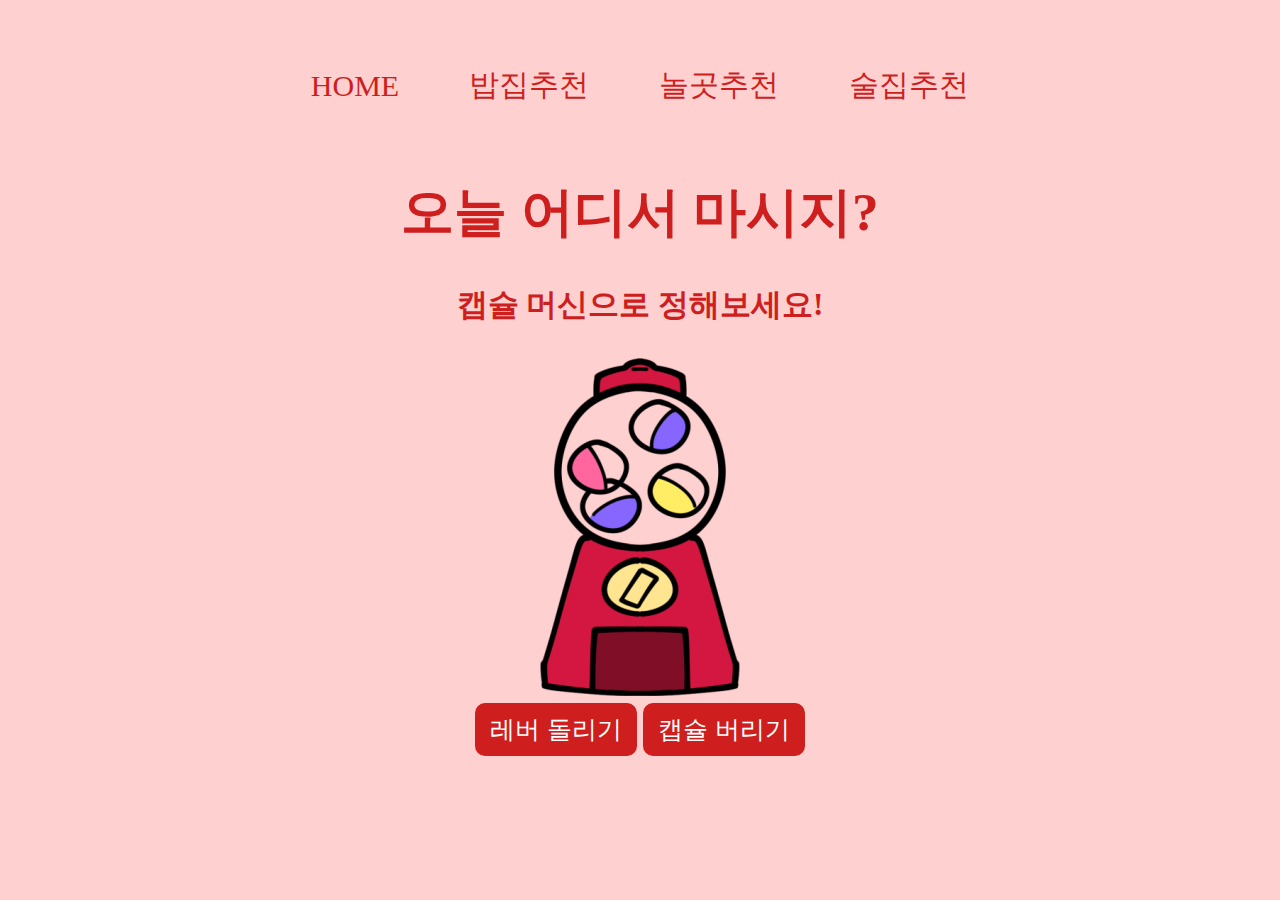
<file: drink.html>
<!DOCTYPE html>
<html lang="en">
    <head>
        <meta charset="UTF-8" />
        <meta http-equiv="X-UA-Compatible" content="IE=edge" />
        <meta name="viewport" content="width=device-width, initial-scale=1.0" />
        <title>술집 추천해드립니다!</title>
        <link rel="stylesheet" href="drink.css" />
    </head>

    <body>
        <header>
            <nav class="menu">
                <ul>
                    <li><a href="index.html"> HOME </a></li>
                    <li><a href="meal.html"> 밥집추천 </a></li>
                    <li><a href="play.html"> 놀곳추천 </a></li>
                    <li><a href="drink.html"> 술집추천 </a></li>
                </ul>
            </nav>
        </header>
        <div class="container">
            <div class="title">
                <h1>오늘 어디서 마시지?</h1>
                <div class="sub">
                    <h3>캡슐 머신으로 정해보세요!</h3>
                </div>
            </div>

            <img id="lottery" src="illust.png" alt="" />

            <div class="button">
                <span id="btn">
                    <button onclick="lottery()">레버 돌리기</button>
                </span>
                <span id="btn2">
                    <button onclick="window.location.href=window.location.href">캡슐 버리기</button>
                </span>
            </div>
        </div>
    </body>
    <script>
        function lottery() {
            const container = document.querySelector('.container');
            const images = [
                'cap1.png',
                'cap2.png',
                'cap3.png',
                'cap4.png',
                'cap5.png',
                'cap6.png',
                'cap7.png',
                'cap8.png',
                'cap9.png',
            ];
            const chosenImage = images[Math.floor(Math.random() * images.length)];
            const newimg = document.createElement('img');
            newimg.src = `${chosenImage}`;
            console.log(newimg);
            const btn = document.getElementById('btn');
            document.body.appendChild(newimg);
        }
    </script>
</html>
</file>
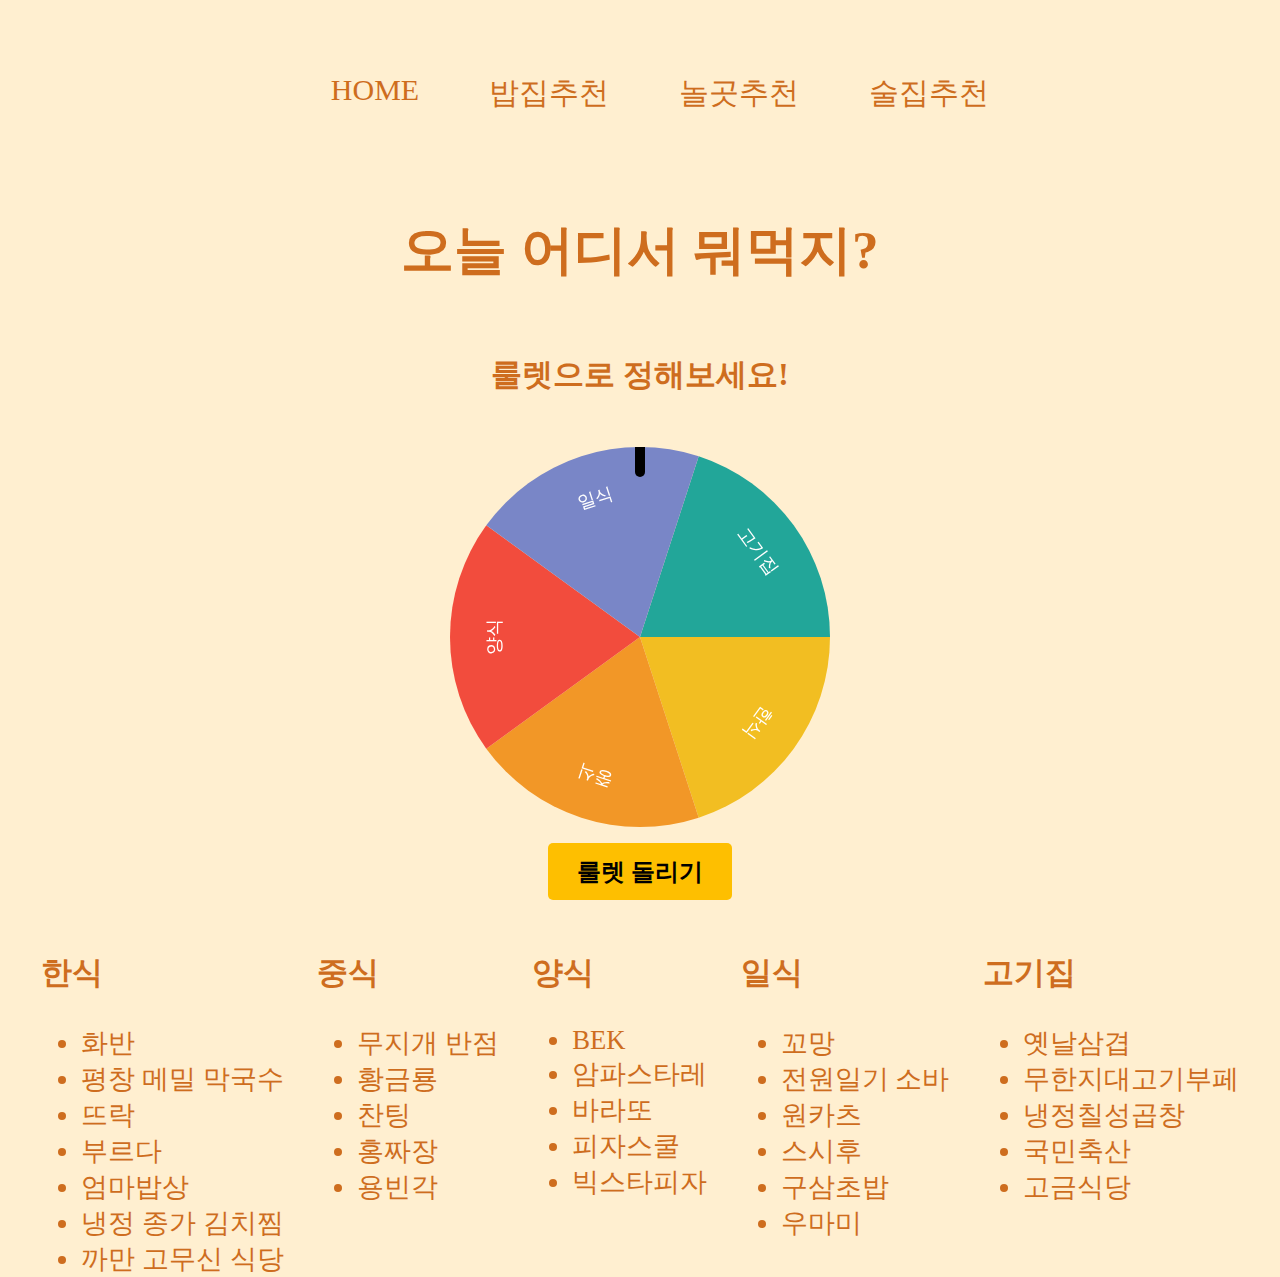
<file: meal.html>
<!DOCTYPE html>
<html lang="en">
    <head>
        <meta charset="UTF-8" />
        <meta http-equiv="X-UA-Compatible" content="IE=edge" />
        <meta name="viewport" content="width=device-width, initial-scale=1.0" />
        <title>밥집 추천해드립니다!</title>
        <link rel="stylesheet" type="text/css" href="meal.css" />
    </head>
    <body>
        <header>
            <nav class="menu">
                <ul>
                    <li><a href="index.html"> HOME </a></li>
                    <li><a href="meal.html"> 밥집추천 </a></li>
                    <li><a href="play.html"> 놀곳추천 </a></li>
                    <li><a href="drink.html"> 술집추천 </a></li>
                </ul>
            </nav>
        </header>
        <div class="title">
            <h1>오늘 어디서 뭐먹지?</h1>
            <h3>룰렛으로 정해보세요!</h3>
        </div>
        <div class="container">
            <div class="roulette-container">
                <div class="roulette">
                    <canvas width="380" height="380"></canvas>
                    <button onclick="rotate()">룰렛 돌리기</button>
                </div>
            </div>
            <div class="category">
                <div class="category-container">
                    <h3>한식</h3>
                    <ul>
                        <li>화반</li>
                        <li>평창 메밀 막국수</li>
                        <li>뜨락</li>
                        <li>부르다</li>
                        <li>엄마밥상</li>
                        <li>냉정 종가 김치찜</li>
                        <li>까만 고무신 식당</li>
                    </ul>
                </div>
                <div class="category-container">
                    <h3>중식</h3>
                    <ul>
                        <li>무지개 반점</li>
                        <li>황금룡</li>
                        <li>찬팅</li>
                        <li>홍짜장</li>
                        <li>용빈각</li>
                    </ul>
                </div>

                <div class="category-container">
                    <h3>양식</h3>
                    <ul>
                        <li>BEK</li>
                        <li>암파스타레</li>
                        <li>바라또</li>
                        <li>피자스쿨</li>
                        <li>빅스타피자</li>
                    </ul>
                </div>

                <div class="category-container">
                    <h3>일식</h3>
                    <ul>
                        <li>꼬망</li>
                        <li>전원일기 소바</li>
                        <li>원카츠</li>
                        <li>스시후</li>
                        <li>구삼초밥</li>
                        <li>우마미</li>
                    </ul>
                </div>

                <div class="category-container">
                    <h3>고기집</h3>
                    <ul>
                        <li>옛날삼겹</li>
                        <li>무한지대고기부페</li>
                        <li>냉정칠성곱창</li>
                        <li>국민축산</li>
                        <li>고금식당</li>
                    </ul>
                </div>
            </div>
        </div>
    </body>
    <script>
        const $c = document.querySelector('canvas'); //html 문서 내의 canvas요소 선택 후 $c변수에 할당
        const ctx = $c.getContext(`2d`); //캔버스 요소의 2d그래픽 컨텍스트 가져오기

        const category = ['한식', '중식', '양식', '일식', '고기집']; //항목 설정
        const colors = ['#22A699', '#F2BE22', '#F29727', '#F24C3D', '#7986C7']; //항목 색 설정

        const newMake = () => {
            //newMake 함수 정의 후 캔버스 중점 위치 잡기.
            const [cw, ch] = [$c.width / 2, $c.height / 2]; //cw = 캔버스 가로 절반, ch = 캔버스 세로 절반
            const arc = Math.PI / (category.length / 2); //캔버스의 width, height 절반의 값을 통해서 알 수 있음

            //룰렛 배경 그리기
            for (let i = 0; i < category.length; i++) {
                //카테고리 배열의 반복 의미
                ctx.beginPath(); //새로운 도형 그릴 준비(캔버스 컨텍스트 초기화)
                ctx.fillStyle = colors[i % colors.length]; //배열을 순환하면서 배경색 지정
                ctx.moveTo(cw, ch); //현재 위치 지정, 룰렛의 중심 좌표인 cw,ch 사용하여 시작점 설정
                ctx.arc(cw, ch, cw, arc * (i - 1), arc * i); //호(arc) 그리기 (룰렛의 캔버스 너비와 높이 절반을 기준으로 함)
                ctx.fill(); //도형 색 채우기
                ctx.closePath(); //도형 그리기 종료
            }

            ctx.fillStyle = '#fff'; //룰렛 안 글자 색 (흰색)
            ctx.font = '18px Pretendard'; //텍스트 크기와 글꼴
            ctx.textAlign = 'center'; //텍스트를 가운데 정렬

            for (let i = 0; i < category.length; i++) {
                const angle = arc * i + arc / 2; //각 카테고리의 각도 계산(한식, 중식 등)

                ctx.save(); //현재 캔버스 상태 저장

                ctx.translate(cw + Math.cos(angle) * (cw - 50), ch + Math.sin(angle) * (ch - 50)); //캔버스의 중심점을 카테고리 위치로 이동(회전 및 텍스트 위치 지정 용이)

                ctx.rotate(angle + Math.PI / 2); //캔버스를 현재 카테고리 각도에 따라 회전시킴, Math.PI / 2는 룰렛 섹션의 텍스트 수직 정렬

                //현재 카테고리의 텍스트를 그림. category[i]현재 카테고리의 문자열, split(' ')공백을 기준으로 문자열을 나눔
                //forEach루프를 사용 분리된 각 단어를 순회, ctx.fillText는함수를 호출 후 텍스트그림, 0은 x좌표 오프셋, 30*j는 각 단어의 y좌표 오프셋 따라서 각 단어는 30픽셀 간격으로 그려짐
                category[i].split(' ').forEach((text, j) => {
                    ctx.fillText(text, 0, 30 * j);
                });

                ctx.restore(); //이전에 저장한 캔버스 상태로 복구
            }
        };

        const rotate = () => {
            $c.style.transform = `initial`;
            $c.style.transition = `initial`;

            setTimeout(() => {
                const ran = Math.floor(Math.random() * category.length);

                const arc = 360 / category.length;
                const rotate = ran * arc + 3600 + arc * 2 - arc / 4;

                $c.style.transform = `rotate(-${rotate}deg)`;
                $c.style.transition = `2s`;

                setTimeout(() => alert(`오늘의 메뉴는?! ${category[ran]} 어떠신가요?`), 2000);
            }, 1);
        };

        newMake();
    </script>
</html>
</file>
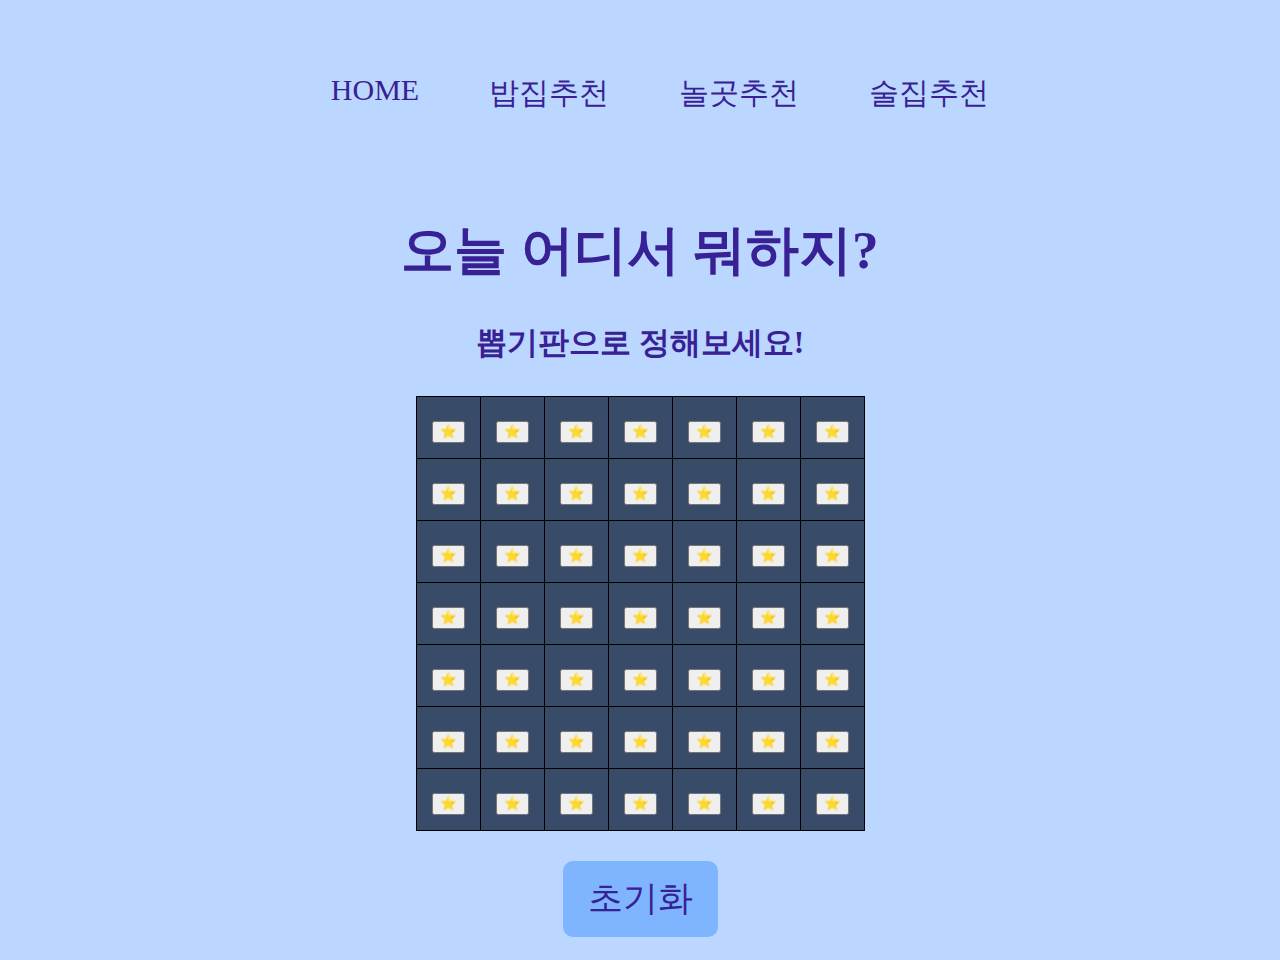
<file: play.html>
<!DOCTYPE html>
<html lang="en">
<head>
  <meta charset="UTF-8">
  <meta http-equiv="X-UA-Compatible" content="IE=edge">
  <meta name="viewport" content="width=device-width, initial-scale=1.0">
  <title>놀 곳 추천해드립니다!</title>
  <link rel="stylesheet" href="randomplay.css">
</head>
<body>
        <div class="main-container">
          <header id = "header">
            <nav class="menu">
              <ul>
                <li><a href="index.html" <b>HOME</b></a></li>
                <li><a href="meal.html" <b>밥집추천</b></a></li>
                <li><a href="play.html" <b>놀곳추천</b></a></li>
                <li><a href="drink.html"<b>술집추천</b></a></li>
              </ul>
            </nav>
          </header>
        </head>
        <body onload="createTable()">
          <div class="title">
            <h1>오늘 어디서 뭐하지?</h1>
            <div class="sub">
              <h3>
                뽑기판으로 정해보세요!
              </h3>
            </div>
          
          </div>
          <div id="elements" style="display: none;">
            <button>홈즈앤루팡 서면점 - 보드게임카페 </button>
            <button>이스케이프탑 부산점 - 방탈출카페</button>
            <button>런닝맨 - 부산점테마파크</button>
            <button>놀이똥산 - 부산점테마파크</button>
            <button>심심푸리 서면본점 - 만화방</button>
            <button>캐니언파크 - 부산동물원</button>
            <button>CGV 서면삼정타워 - 영화관</button>
            <button>롯데시네마 서면 - 영화관</button>
            <button>케이락볼링장 - 볼링장</button>
            <button>킴스볼링장 - 볼링장</button>
            <button>MS당구클럽 - 당구장</button>
            <button>스타당구클럽 - 당구장</button>
            <button>서면 남녀공학 - 보세의류</button>
            <button>서면 지하상가 - 서면역</button>
            <button>덕수네애견카페 - 애견카페</button>
            <button>멍프탑 - 애견카페</button>
            <button>레전드히어로즈 부산서면점 - 스크린야구장</button>
            <button>리얼야구존 부산서면점 - 스크린야구장</button>
            <button>명문골프스쿨 - 스크린골프장</button>
            <button>락휴 코인노래연습장 부산 서면점 - 노래방</button>
            <button>혼코노동전노래연습장 - 노래방</button>
            <button>룸즈에이 서면점 - 방탈출카페</button>
            <button>옵티멈존PC카페 서면점 - PC방</button>
            <button>삼보게임랜드 - 오락실</button>
            <button>짱오락실 부산서면점 - 오락실</button>
            <button>롯데백화점 부산본점 - 백화점</button>
            <button>NC백화점 서면점 - 백화점</button>
            <button>쥬디스태화백화점 - 백화점</button>
            <button>성수미술관 부산서면점 - 테마카페</button>
            <button>반지마을 서면일번가점 - 공방</button>
            <button>반지이야기 서면점 - 공방</button>
            <button>향수공방 솔프로젝트 - 공방</button>
            <button>SOMAD가죽공방 - 공방</button>
            <button>증명사진관 스튜디오CK 서면점 - 사진,스튜디오</button>
            <button>비비디스튜디오 부산서면점 - 사진,스튜디오</button>
            <button>시현하다 모먼트 부산서면점 - 사진,스튜디오</button>
            <button>전포카페거리 - 거리,골목</button>
            <button>아이비스PC방 부산동서대점 - PC방</button>
            <button>해피로PC방 부산주례점 - PC방</button>
            <button>에이스당구클럽 - 당구장</button>
            <button>놀숲 부산주례점 - 만화방</button>
            <button>세븐스타코인노래연습장 부산동서대점 - 노래방</button>
            <button>행복골프훈련소 부산주례점 - 실내골프연습장</button>
            <button>블루토 스튜디오 - 셀프,대여스튜디오</button>
            <button>락휴코인노래연습장 냉정역점 - 노래방</button>
            <button>오티티프라이빗 서면점 - 보드카페</button>
            <button>올리브영 서면부전중앙점 - 드럭스토어</button>
            <button>교보문고 부산점 - 서점</button>
            <button>서면미술관 - 미술관</button>
          </div>
          <table id="board">
          </table>
          <div class="button-container">
            <button onclick="resetSelection()">초기화</button>
          </div>
        </div>
</body>

<script>
  var elements = [];
  var selectedElements = [];

  function showPopup(element) {
    var popup = document.createElement("div");
    popup.className = "popup";
    popup.innerHTML = "오늘의 갈 곳: " + element.getAttribute("data-content");
    document.body.appendChild(popup);

    setTimeout(function() {
      popup.parentNode.removeChild(popup);
    }, 2000);
  }

  function createTable() {
    var elementsContainer = document.getElementById("elements");
    var buttons = elementsContainer.getElementsByTagName("button");

    for (var i = 0; i < buttons.length; i++) {
      elements.push(buttons[i].innerHTML);
    }

    var table = document.getElementById("board");
    var index = 0;

    for (var i = 0; i < 7; i++) {
      var row = table.insertRow(i);
      for (var j = 0; j < 7; j++) {
        var cell = row.insertCell(j);
        if (index < elements.length) {
          var button = document.createElement("button");
          button.setAttribute("data-content", elements[index]);
          button.onclick = function() {
            if (selectedElements.includes(this)) {
              alert("이미 선택된 장소 입니다.");
            } else {
              selectedElements.push(this);
              showPopup(this);
            }
          };
          button.innerHTML = "⭐";
          cell.appendChild(button);
          index++;
        }
      }
    }
  }

  function resetSelection() {
    selectedElements = [];
    shuffleElements();
    alert("초기화 되었습니다.");
  }

  function shuffleElements() {
    if (selectedElements.length > 0) {
      alert("이미 뽑으셨습니다. 초기화 버튼을 누르고 다시 시도해주세요.");
      return;
    }

    var currentIndex = elements.length;
    var temporaryValue, randomIndex;

    while (0 !== currentIndex) {
      randomIndex = Math.floor(Math.random() * currentIndex);
      currentIndex -= 1;

      temporaryValue = elements[currentIndex];
      elements[currentIndex] = elements[randomIndex];
      elements[randomIndex] = temporaryValue;
    }
    var table = document.getElementById("board");
    table.innerHTML = "";
    createTable();
  }
</script>

</html>
</file>
<file: drink.css>
* {
    font-family: '여기어때 잘난체 OTF', '맑은고딕', '돋움';
    text-align: center;
}

body {
    background-color: rgb(255, 208, 208);
    color: rgb(206, 30, 30);
    font-size: 20pt;
}

.menu * {
    display: flex;
    flex-direction: row;
    justify-content: center;
    align-items: center;
}

.menu li {
    margin: 35px;
}

.menu li a {
    color: rgb(206, 30, 30);
    text-decoration: none;
}

.menu ul {
    padding-left: 0px;
}

button {
    background-color: rgb(206, 30, 30);
    color: white;
    border: none;
    border-radius: 10px;
    font-size: 25px;
    padding: 10px 15px;
}

button:hover {
    background-color: rgb(247, 88, 88);
}

header {
    font-size: 30px;
}

.main-container {
    display: flex;
    flex-direction: column;
    justify-content: center;
    align-items: center;
}

.title {
    height: 50%;
}
</file>
<file: meal.css>
* {
    font-family: '여기어때 잘난체 OTF', '맑은고딕', '돋움';
}

body {
    background-color: rgb(255, 239, 208);
    color: rgb(206, 109, 30);
    font-size: 20pt;
}

.title {
    display: flex;
    flex-direction: column;
    justify-content: center;
    align-items: center;
}

.main {
    display: flex;
    flex-direction: column;
    justify-content: center;
    align-items: center;
}

.menu {
    display: flex;
    flex-direction: row;
    justify-content: center;
}

.menu li {
    margin: 35px;
}

canvas {
    transition: 2s;
}

.menu * {
    display: flex;
}

.menu li a {
    color: rgb(206, 109, 30);
    text-decoration: none;
}

button {
    background: #febf00;
    margin-top: 1rem;
    padding: 0.8rem 1.8rem;
    border: none;
    font-size: 1.5rem;
    font-weight: bold;
    border-radius: 5px;
    transition: 0.2s;
    cursor: pointer;
}

button:active {
    background: #444;
    color: #f9f9f9;
}

.container {
    display: flex;
    flex-direction: column;
    justify-content: center;
}

.roulette-container {
    display: flex;
    flex-direction: column;
    justify-content: center;
    align-items: center;
    margin-top: 20px;
}

.roulette {
    width: 380px;
    overflow: hidden;
    display: flex;
    flex-direction: column;
    align-items: center;
    position: relative;
}

/* 가상요소 만들기 (룰렛 안 검은 작대기) */

.roulette::before {
    content: '';
    position: absolute;
    width: 10px;
    height: 50px;
    border-radius: 5px;
    background: #000;
    top: -20px;
    left: 50%;
    transform: translateX(-50%);
    z-index: 22;
}

/* 카테고리 설명칸 */

.category {
    display: flex;
    flex-direction: row;
    justify-content: space-evenly;
    align-items: center;
}

.category-container {
    margin-top: 20px;
    height: 1px;
}

header {
    font-size: 30px;
}
</file>
<file: randomplay.css>
* {
    font-family: '여기어때 잘난체 OTF', '맑은고딕', '돋움';
    text-align: center;
}

body {
    background-color: #bbd7ff;
    color: rgb(56, 33, 149);
    font-size: 20pt;
}

.main-container {
    display: flex;
    flex-direction: column;
    justify-content: center;
    align-items: center;
}

.menu * {
    display: flex;
    flex-direction: row;
    justify-content: center;
}

.menu li {
    margin: 35px;
}

.menu li a {
    color: rgb(56, 33, 149);
    text-decoration: none;
}

table {
    border-collapse: collapse;
    background-color: #384c69;
    margin-bottom: 30px;
}

td {
    border: 1px solid black;
    padding: 15px;
    text-align: center;
}

.button-container {
    display: flex;
    flex-direction: column;
    align-items: center;
}

.button-container button {
    margin-bottom: 15px;
    background-color: #7fb4ff;
    color: rgb(56, 33, 149);
    padding: 15px 25px;
    border: none;
    border-radius: 10px;
    cursor: pointer;
    font-size: 1.3em;
}

.button-container button:hover {
    background-color: rgb(148, 208, 238);
}

.popup {
    position: fixed;
    top: 50%;
    left: 50%;
    transform: translate(-50%, -50%);
    padding: 30px;
    background-color: rgb(232, 242, 245);
    border: 1px solid #072b5e;
    border-radius: 4px;
    box-shadow: 0 2px 8px rgba(0, 0, 0, 0.1);
    z-index: 9999;
    font-size: 1.5em;
}

.scroll-container {
    display: flex;
    width: 100vw;
    height: 100vh;
    overflow: auto;
    scroll-snap-type: y mandatory;
}

.scroll-section {
    scroll-snap-align: start;
    width: 100%;
    height: 100%;
}

header {
    font-size: 30px;
}
</file>
